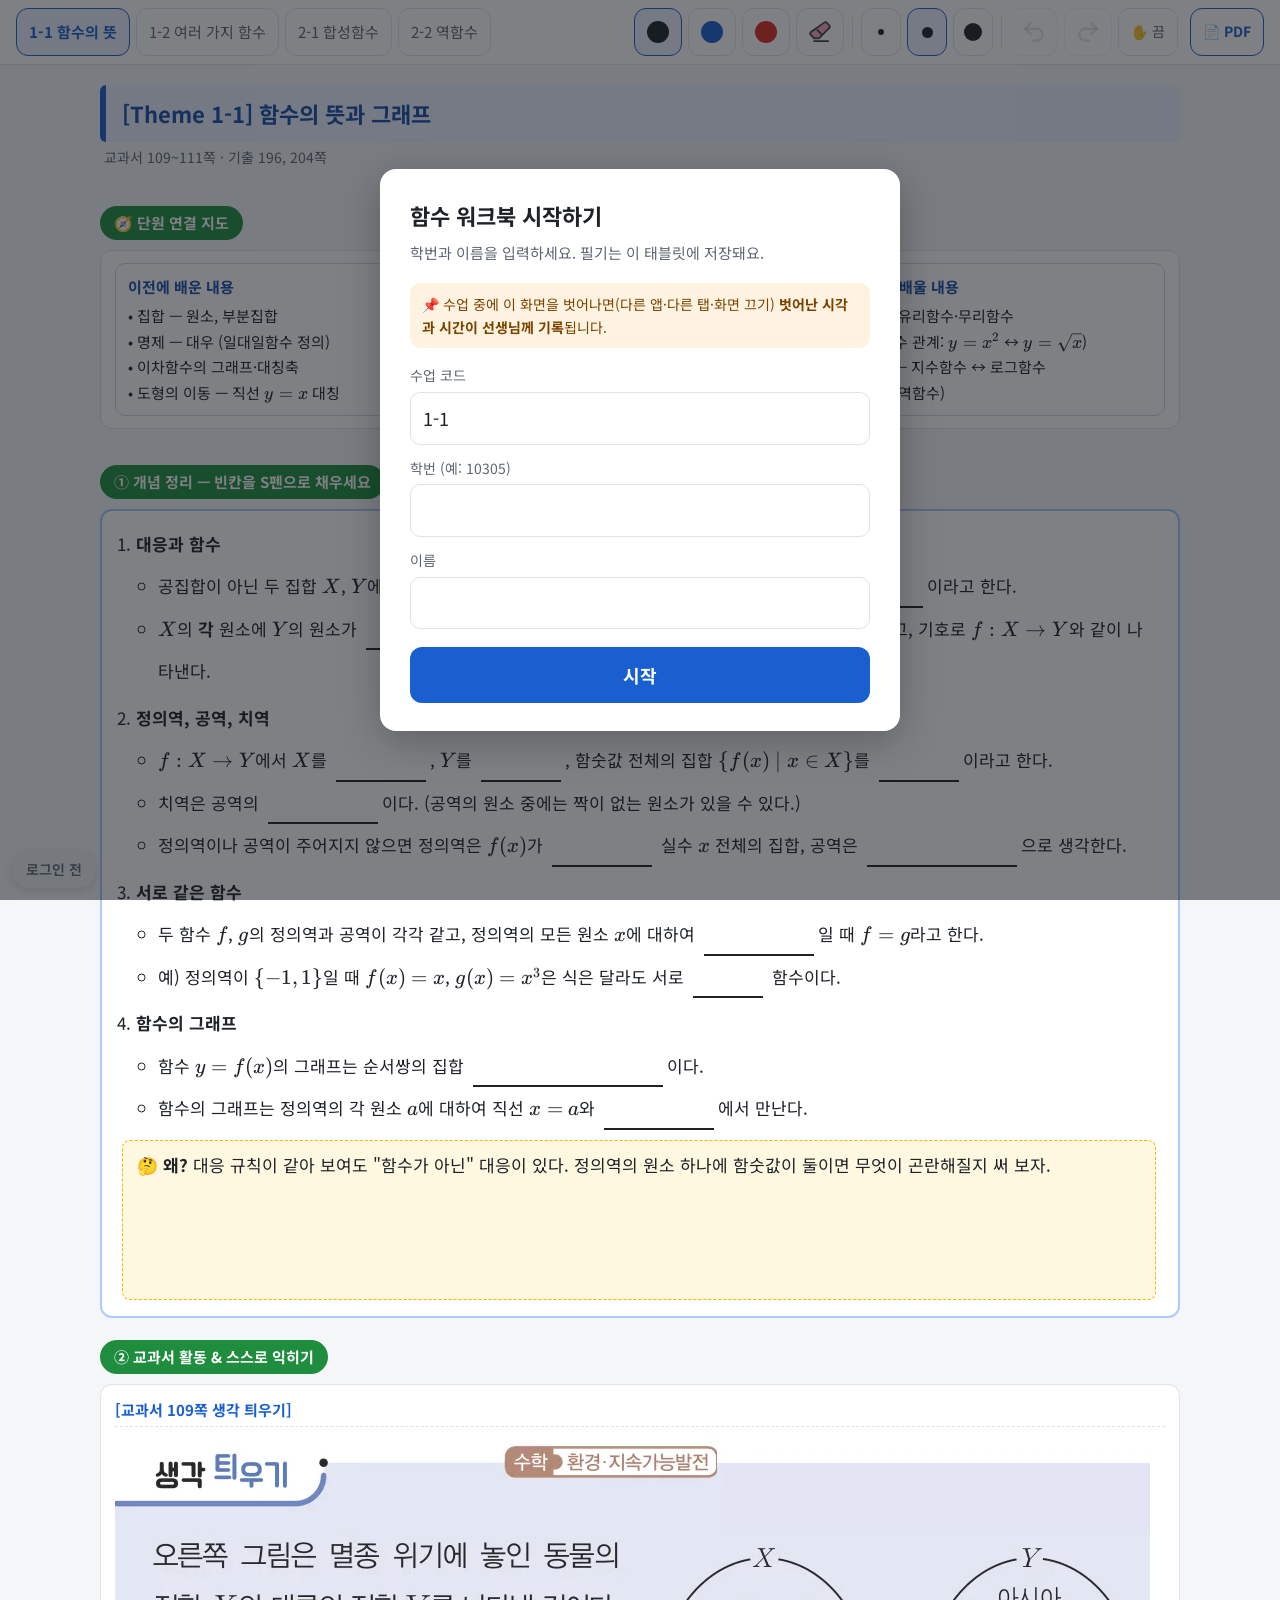
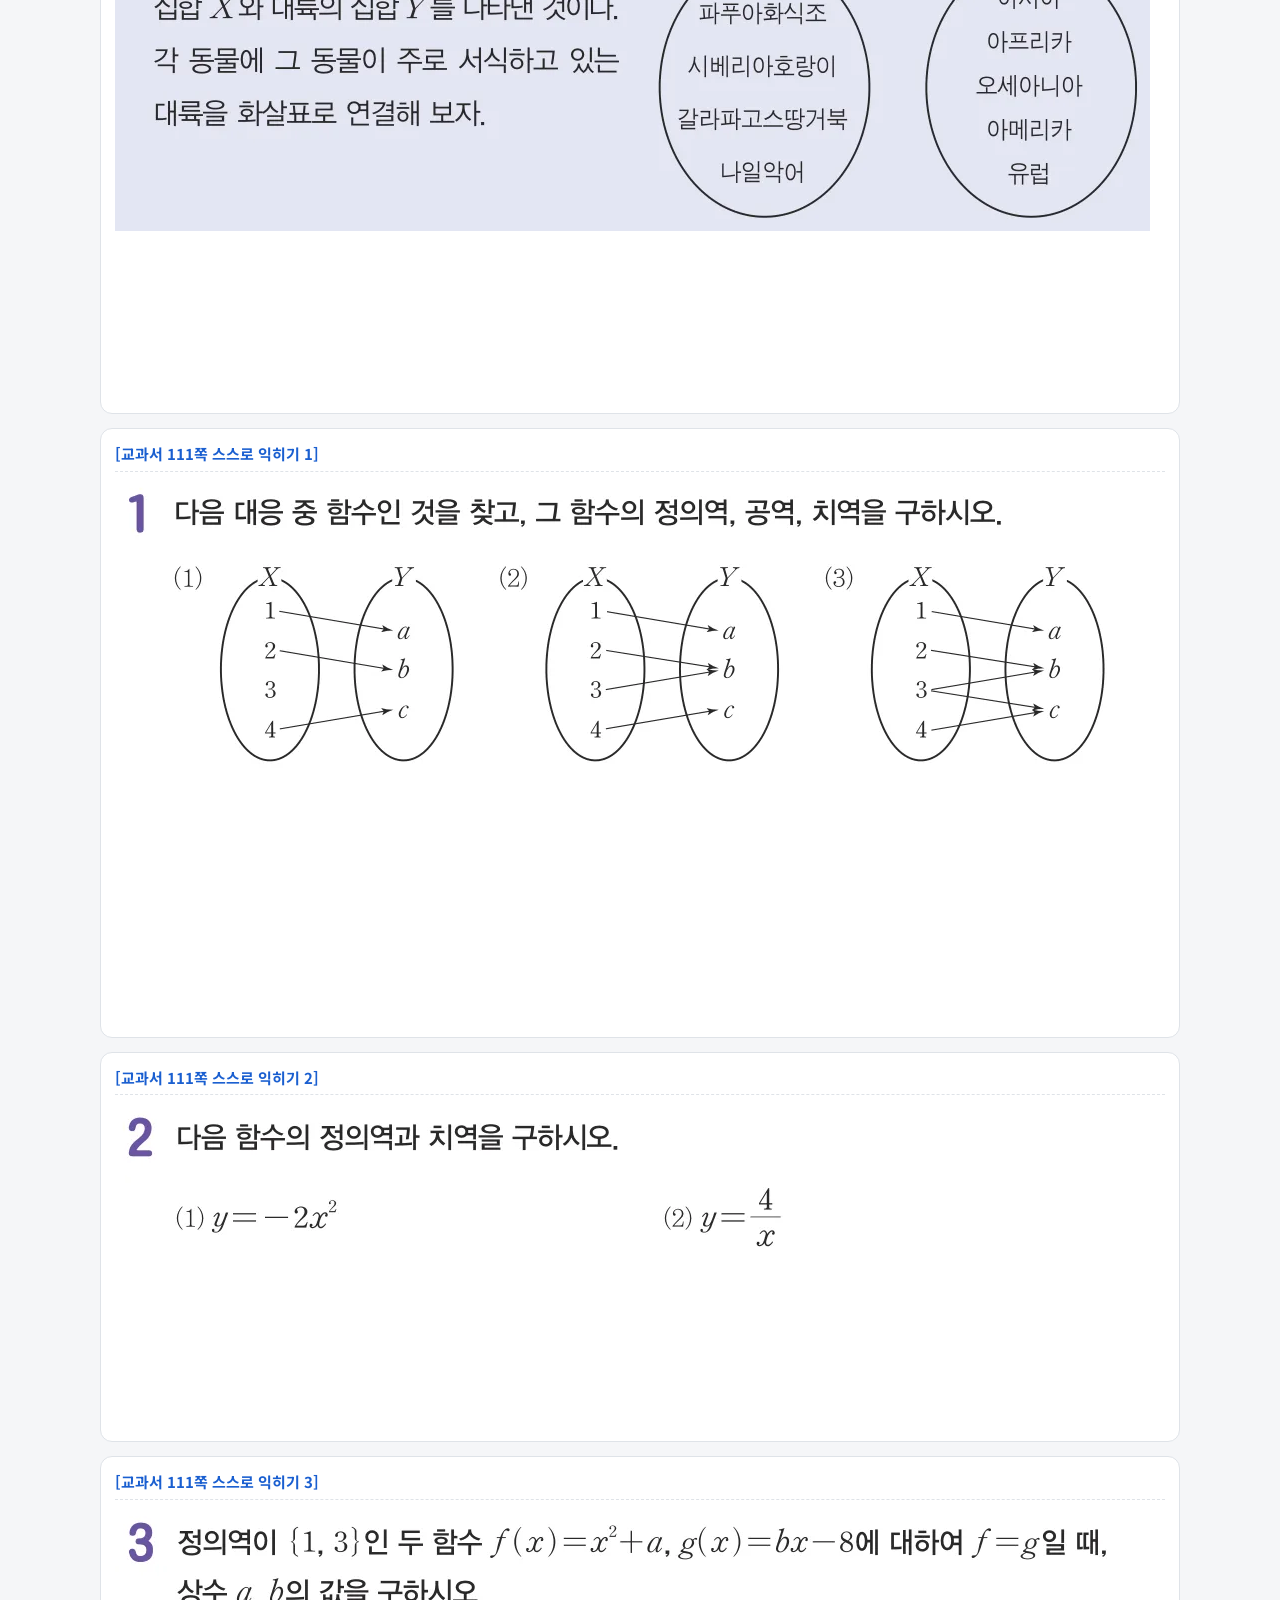
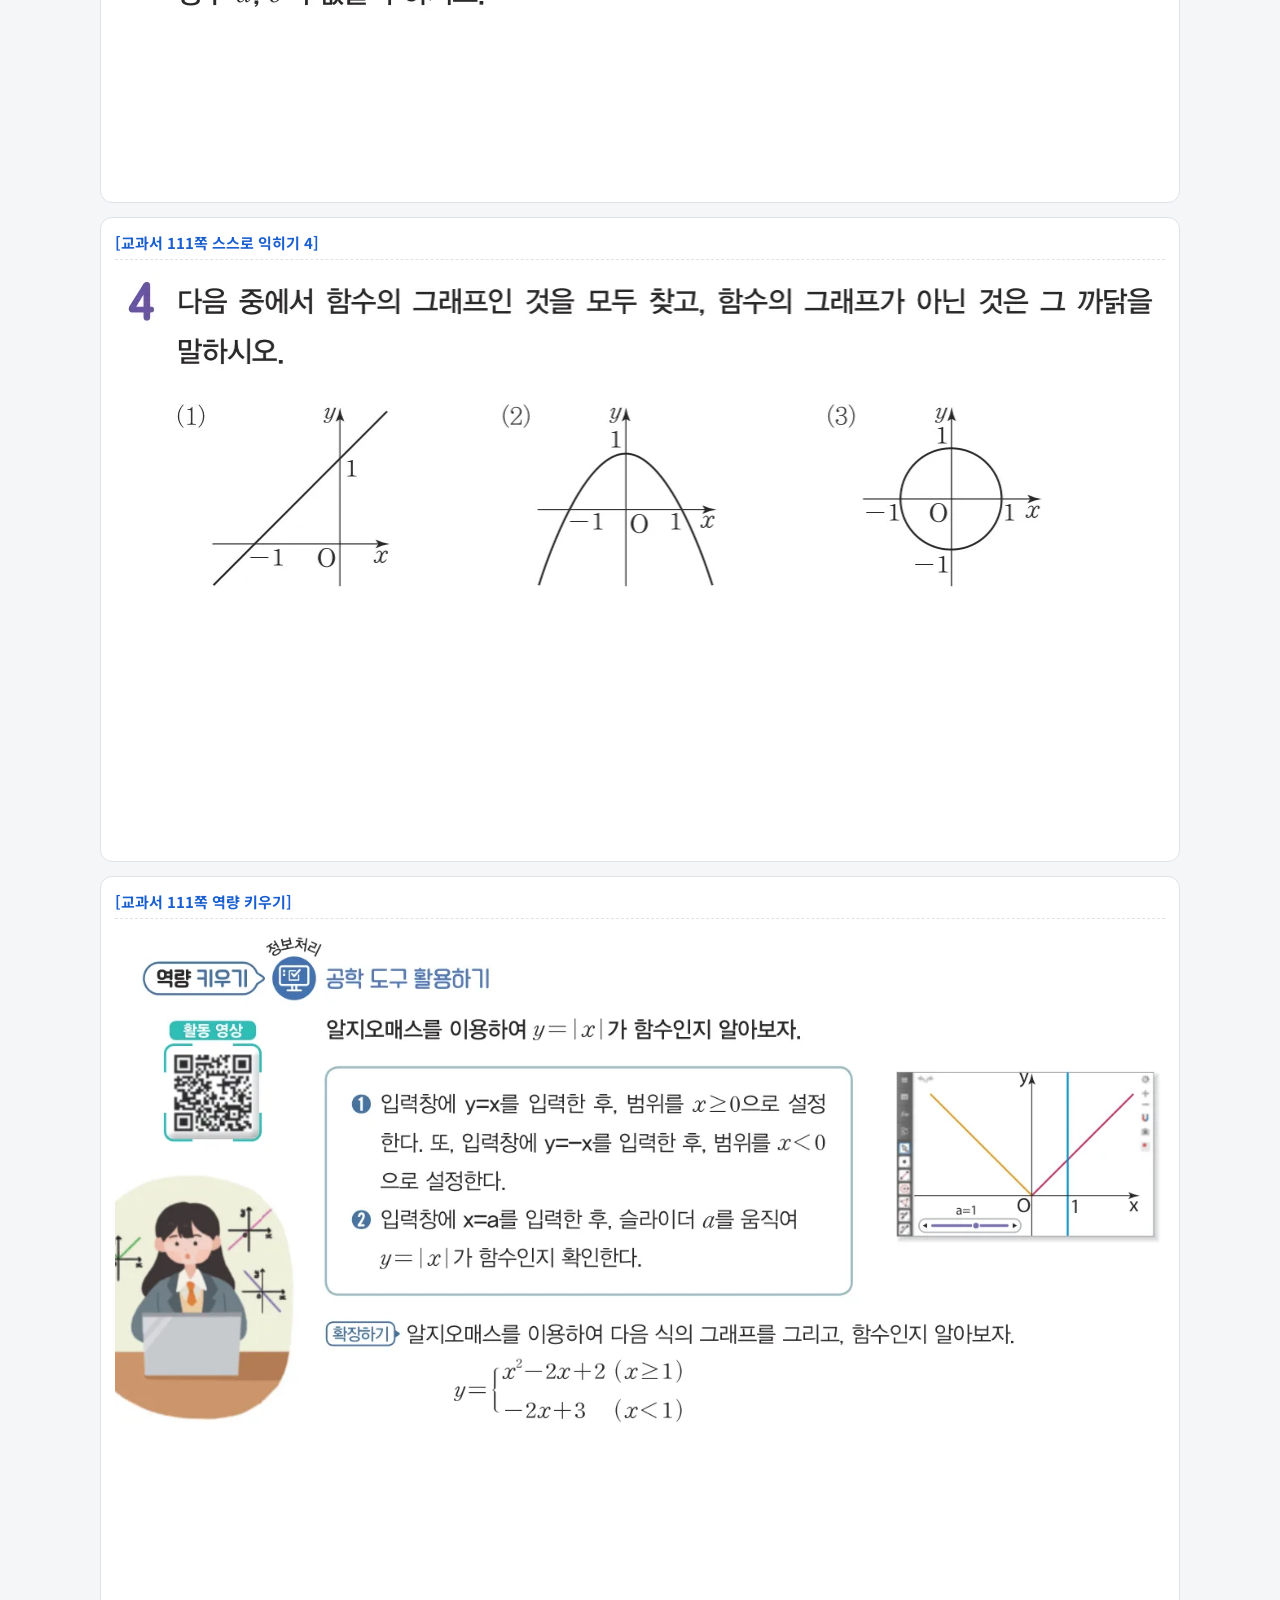
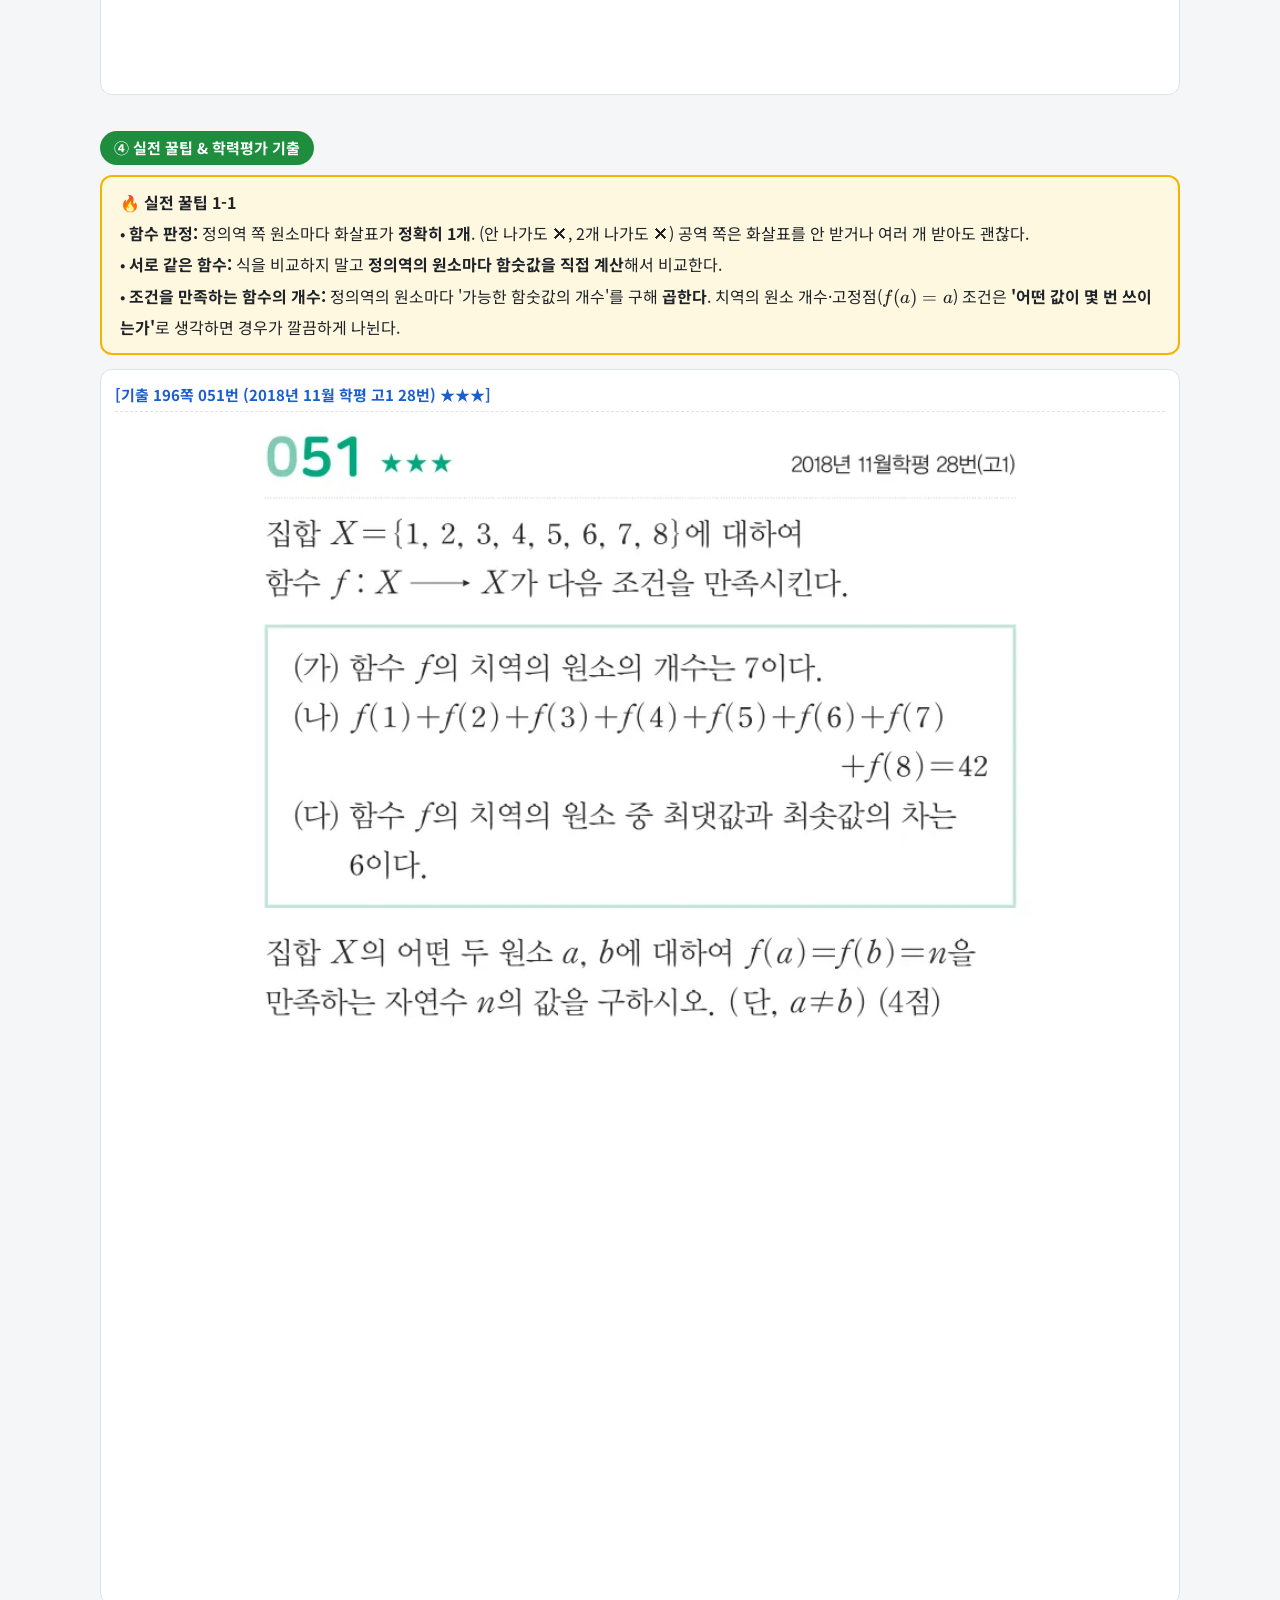
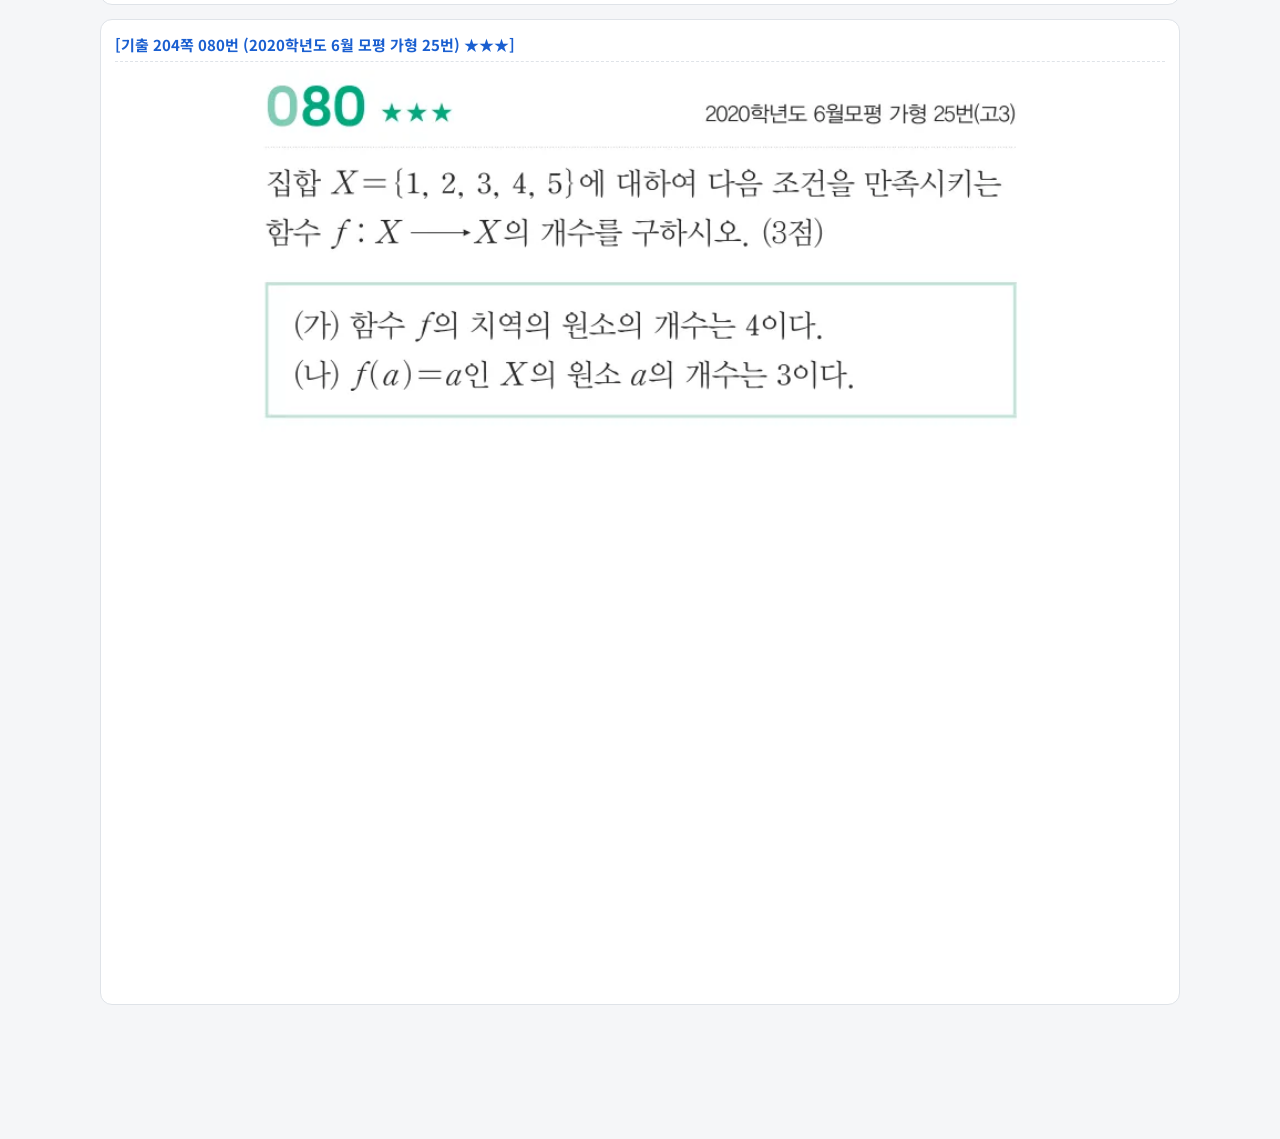
<file: index.html>
<!DOCTYPE html>
<html lang="ko">
<head>
<meta charset="utf-8">
<meta name="viewport" content="width=device-width, initial-scale=1">
<title>함수 워크북</title>
<link rel="preconnect" href="https://fonts.googleapis.com">
<link href="https://fonts.googleapis.com/css2?family=Noto+Sans+KR:wght@400;500;700&display=swap" rel="stylesheet">
<link rel="stylesheet" href="lib/katex/katex.min.css">
<script src="lib/katex/katex.min.js"></script>
<script src="lib/katex/contrib/auto-render.min.js"></script>
<link rel="stylesheet" href="css/style.css">
</head>
<body>

<header class="topbar">
  <nav class="tabs" id="tabs"></nav>
  <div class="spacer"></div>
  <div class="tools" id="tools">
    <button class="tool active" data-color="#1f2328" title="검정 펜"><span class="swatch" style="background:#1f2328"></span></button>
    <button class="tool" data-color="#1a5fd0" title="파랑 펜"><span class="swatch" style="background:#1a5fd0"></span></button>
    <button class="tool" data-color="#d93025" title="빨강 펜"><span class="swatch" style="background:#d93025"></span></button>
    <button class="tool" data-tool="eraser" title="지우개"><svg class="ico" viewBox="0 0 24 24"><path d="M15.6 3.6a2 2 0 0 1 2.8 0l2 2a2 2 0 0 1 0 2.8L11 17.8H6.6l-3-3a2 2 0 0 1 0-2.8z" fill="#f4a7b9" stroke="#3c4043" stroke-width="1.6" stroke-linejoin="round"/><path d="M9.2 9.9l4.9 4.9" stroke="#3c4043" stroke-width="1.6"/><path d="M6.6 20.4h13" stroke="#3c4043" stroke-width="1.6" stroke-linecap="round"/></svg></button>
    <span class="sep"></span>
    <button class="tool size" data-size="0" title="가늘게"><span class="sdot"></span></button>
    <button class="tool size active" data-size="1" title="보통"><span class="sdot"></span></button>
    <button class="tool size" data-size="2" title="굵게"><span class="sdot"></span></button>
    <span class="sep"></span>
    <button class="tool" data-tool="undo" title="되돌리기" disabled><svg class="ico" viewBox="0 0 24 24"><path d="M9 14L4 9l5-5" fill="none" stroke="currentColor" stroke-width="2.2" stroke-linecap="round" stroke-linejoin="round"/><path d="M4 9h10.5a5.5 5.5 0 0 1 0 11H11" fill="none" stroke="currentColor" stroke-width="2.2" stroke-linecap="round"/></svg></button>
    <button class="tool" data-tool="redo" title="다시 실행 (앞으로 가기)" disabled><svg class="ico" viewBox="0 0 24 24"><path d="M15 14l5-5-5-5" fill="none" stroke="currentColor" stroke-width="2.2" stroke-linecap="round" stroke-linejoin="round"/><path d="M20 9H9.5a5.5 5.5 0 0 0 0 11H13" fill="none" stroke="currentColor" stroke-width="2.2" stroke-linecap="round"/></svg></button>
    <button class="toggle" id="fingerBtn" title="켜면 손가락으로도 필기, 끄면 손가락은 화면 스크롤">✋ 끔</button>
  </div>
  <button class="toggle pdf" id="pdfBtn">📄 PDF</button>
  <span class="pill save" id="savePill">로그인 전</span>
</header>

<main class="wb" id="wb"></main>

<div class="overlay" id="login">
  <form class="dialog" id="loginForm">
    <h2>함수 워크북 시작하기</h2>
    <p>학번과 이름을 입력하세요. 필기는 이 태블릿에 저장돼요.</p>
    <div class="notice">📌 수업 중에 이 화면을 벗어나면(다른 앱·다른 탭·화면 끄기) <b>벗어난 시각과 시간이 선생님께 기록</b>됩니다.</div>
    <label class="field">수업 코드<input id="inClass" required autocomplete="off"></label>
    <label class="field">학번 (예: 10305)<input id="inNum" required inputmode="numeric" pattern="[0-9]{3,6}" autocomplete="off"></label>
    <label class="field">이름<input id="inName" required autocomplete="off"></label>
    <button class="primary" type="submit">시작</button>
  </form>
</div>

<div class="overlay hidden" id="pdfDlg">
  <div class="dialog">
    <h2>내 필기를 PDF로 저장</h2>
    <p>문제와 내가 쓴 필기가 함께 A4 PDF로 저장돼요.</p>
    <div id="pdfChoices">
      <button class="primary" data-scope="current">지금 보고 있는 Theme만</button>
      <button class="primary alt" data-scope="all">전체 (Theme 4개)</button>
      <button class="ghost" id="pdfCancel">닫기</button>
    </div>
    <div class="pdf-prog hidden" id="pdfProg"></div>
  </div>
</div>

<div class="banner hidden" id="banner"><span id="bannerText"></span><button id="bannerOk">확인</button></div>

<script src="lib/pdf/html2canvas.min.js"></script>
<script src="lib/pdf/jspdf.umd.min.js"></script>
<script src="js/config.js"></script>
<script src="js/workbook-data.js"></script>
<script src="js/backend.js"></script>
<script src="js/ink.js"></script>
<script src="js/student.js"></script>
</body>
</html>
</file>
<file: css/style.css>
:root {
  --bg: #f5f6f8; --card: #ffffff; --ink: #1f2328; --muted: #5f6672; --line: #dfe3e8;
  --blue: #1a5fd0; --blue-soft: #eaf1fe; --green: #1e8e3e; --green-soft: #e6f4ea;
  --red: #d93025; --red-soft: #fdecea; --amber: #b06000; --amber-soft: #fef3e0;
  --gray: #8a9099; --gray-soft: #eef0f2; --tip: #fff8e1; --tip-line: #f2b600;
}
* { box-sizing: border-box; }
html, body { -webkit-user-select: none; user-select: none; -webkit-touch-callout: none; margin: 0; background: var(--bg); color: var(--ink);
  font-family: 'Noto Sans KR', 'Malgun Gothic', 'Apple SD Gothic Neo', sans-serif; font-size: 17px; line-height: 1.7; }
button { font: inherit; cursor: pointer; }
.hidden { display: none !important; }

/* ---------- 공통 상단바 ---------- */
.topbar { position: sticky; top: 0; z-index: 50; background: var(--card); border-bottom: 1px solid var(--line);
  display: flex; align-items: center; gap: 12px; padding: 8px 16px; min-height: 64px; flex-wrap: wrap; }
.brand { font-weight: 700; color: var(--blue); white-space: nowrap; }
.spacer { flex: 1; }
.pill { display: inline-flex; align-items: center; gap: 6px; padding: 4px 12px; border-radius: 999px; font-size: 14px; font-weight: 600; white-space: nowrap; }
.pill.on { background: var(--green-soft); color: var(--green); }
.pill.demo { background: var(--amber-soft); color: var(--amber); }
.pill.live { background: var(--blue-soft); color: var(--blue); }
.dot { width: 9px; height: 9px; border-radius: 50%; background: currentColor; }

/* ---------- 학생: 테마 탭 & 도구 ---------- */
.tabs { display: flex; gap: 6px; }
.tab { border: 1.5px solid var(--line); background: var(--card); border-radius: 12px; padding: 6px 12px; min-height: 48px; font-size: 15px; color: var(--muted); white-space: nowrap; }
.tab.active { border-color: var(--blue); background: var(--blue-soft); color: var(--blue); font-weight: 700; }
.tools { display: flex; gap: 6px; align-items: center; }
.tool { width: 48px; height: 48px; border-radius: 12px; border: 1.5px solid var(--line); background: var(--card); display: grid; place-items: center; font-size: 15px; }
.tool.active { border-color: var(--blue); background: var(--blue-soft); }
.swatch { width: 22px; height: 22px; border-radius: 50%; }
.toggle { height: 48px; padding: 0 12px; border-radius: 12px; border: 1.5px solid var(--line); background: var(--card); font-size: 14px; color: var(--muted); }
.toggle.active { border-color: var(--amber); background: var(--amber-soft); color: var(--amber); font-weight: 700; }

/* ---------- 학생: 본문 ---------- */
main.wb { max-width: 1120px; margin: 0 auto; padding: 20px 20px 120px; }
.theme-header { background: var(--blue-soft); border-left: 6px solid var(--blue); color: #174ea6; font-size: 22px; font-weight: 700; padding: 10px 16px; border-radius: 6px; }
.theme-range { color: var(--muted); font-size: 14px; margin: 4px 0 14px 4px; }
.badge { display: inline-block; background: var(--green); color: #fff; padding: 4px 14px; border-radius: 999px; font-size: 15px; font-weight: 700; margin: 22px 0 10px; }
.write { position: relative; }                       /* 필기 가능한 영역 */
.write > canvas.ink { position: absolute; inset: 0; width: 100%; height: 100%; touch-action: none; z-index: 2; }
.concept { background: var(--card); border: 2px solid #aecbfa; border-radius: 12px; padding: 12px 22px 12px 8px; line-height: 2.5; }
.concept ol { margin: 0; padding-left: 26px; } .concept ul { padding-left: 22px; list-style: circle; margin: 0 0 4px; }
.blank-s { display: inline-block; border-bottom: 2px solid #222; height: 26px; vertical-align: bottom; margin: 0 4px; }
.supp-note { background: #f1f8e9; border-left: 4px solid #689f38; padding: 6px 14px; margin: 6px 0 4px 12px; border-radius: 4px; }
.why { background: var(--tip); border: 1.5px dashed var(--tip-line); border-radius: 8px; padding: 8px 14px; margin: 10px 0 4px 12px; line-height: 1.9; }
.why-ws { height: 110px; } .why-ans { display: none; }
.card { background: var(--card); border: 1px solid var(--line); border-radius: 12px; padding: 12px 14px; margin-bottom: 14px; }
.label { color: var(--blue); font-weight: 700; font-size: 15px; border-bottom: 1px dashed var(--line); padding-bottom: 4px; margin-bottom: 8px; }
.card img { display: block; max-width: 100%; height: auto; user-select: none; -webkit-user-drag: none; pointer-events: none; }
.ws-s { height: 170px; } .ws-m { height: 250px; } .ws-l { height: 340px; } .ws-ex { height: 560px; }
.pair { display: grid; grid-template-columns: 1fr 1fr; gap: 14px; margin-bottom: 14px; }
.pair .card { margin: 0; display: flex; flex-direction: column; } .pair .ws-fill { flex: 1; min-height: 220px; }
.card.ex img { width: 100%; max-width: 780px; margin: 0 auto; }
.tip { background: var(--tip); border: 2px solid var(--tip-line); border-radius: 12px; padding: 10px 18px; margin-bottom: 14px; line-height: 1.95; font-size: 16px; }

/* ---------- 학생: 로그인 & 안내 ---------- */
.overlay { position: fixed; inset: 0; background: rgba(20, 24, 31, .55); display: grid; place-items: center; z-index: 100; padding: 16px; }
.dialog { background: var(--card); border-radius: 16px; padding: 28px 30px; width: min(520px, 100%); box-shadow: 0 10px 40px rgba(0,0,0,.25); }
.dialog h2 { margin: 0 0 6px; font-size: 22px; }
.dialog p { color: var(--muted); margin: 0 0 18px; font-size: 15px; }
.field { display: flex; flex-direction: column; gap: 4px; margin-bottom: 12px; font-size: 14px; color: var(--muted); }
.field input { font: inherit; font-size: 18px; padding: 10px 12px; min-height: 52px; border: 1.5px solid var(--line); border-radius: 10px; color: var(--ink); }
.primary { width: 100%; min-height: 56px; border: 0; border-radius: 12px; background: var(--blue); color: #fff; font-size: 18px; font-weight: 700; margin-top: 6px; }
.notice { background: var(--amber-soft); color: #7a4300; border-radius: 10px; padding: 10px 12px; font-size: 14px; margin-bottom: 16px; line-height: 1.6; }
.banner { position: fixed; left: 50%; top: 78px; transform: translateX(-50%); z-index: 90; background: #fff; border: 2px solid var(--red);
  color: var(--red); border-radius: 12px; padding: 12px 18px; font-weight: 700; box-shadow: 0 6px 24px rgba(0,0,0,.15); display: flex; gap: 14px; align-items: center; }
.banner button { border: 0; background: var(--red); color: #fff; border-radius: 8px; min-height: 44px; padding: 0 14px; font-weight: 700; }

/* ---------- 교사 현황판 ---------- */
.dash { display: grid; grid-template-columns: 1fr 340px; gap: 16px; padding: 16px; max-width: 1500px; margin: 0 auto; }
.summary { display: flex; gap: 10px; flex-wrap: wrap; margin-bottom: 12px; }
.chip { background: var(--card); border: 1px solid var(--line); border-radius: 12px; padding: 8px 16px; font-size: 15px; }
.chip b { font-size: 22px; margin-left: 6px; }
.chip.away b { color: var(--red); } .chip.on b { color: var(--green); } .chip.blur b { color: var(--amber); } .chip.off b { color: var(--gray); }
.grid { display: grid; grid-template-columns: repeat(auto-fill, minmax(180px, 1fr)); gap: 10px; }
.st { background: var(--card); border: 2px solid var(--line); border-radius: 14px; padding: 10px 12px; line-height: 1.5; }
.st .who { font-weight: 700; font-size: 17px; } .st .who small { color: var(--muted); font-weight: 500; margin-right: 6px; }
.st .state { font-weight: 700; font-size: 15px; margin-top: 4px; }
.st .meta { color: var(--muted); font-size: 13px; }
.st.on { border-color: #b7dfc3; } .st.on .state { color: var(--green); }
.st.blur { border-color: var(--tip-line); background: var(--amber-soft); } .st.blur .state { color: var(--amber); }
.st.away { border-color: var(--red); background: var(--red-soft); } .st.away .state { color: var(--red); }
.st.offline { opacity: .6; } .st.offline .state { color: var(--gray); }
.st.flash { animation: flash 1s ease-in-out infinite; }
@keyframes flash { 50% { box-shadow: 0 0 0 6px rgba(217, 48, 37, .35); } }
.panel { background: var(--card); border: 1px solid var(--line); border-radius: 14px; padding: 12px 14px; height: calc(100vh - 100px); overflow: auto; position: sticky; top: 80px; }
.panel h3 { margin: 0 0 8px; font-size: 16px; }
.log { list-style: none; padding: 0; margin: 0; font-size: 14px; }
.log li { padding: 6px 0; border-bottom: 1px solid var(--gray-soft); display: flex; gap: 8px; }
.log time { color: var(--muted); font-variant-numeric: tabular-nums; }
.log .away { color: var(--red); font-weight: 700; } .log .back { color: var(--green); } .log .blur { color: var(--amber); } .log .offline, .log .join { color: var(--muted); }
.ctl { min-height: 44px; padding: 0 14px; border-radius: 10px; border: 1.5px solid var(--line); background: var(--card); font-size: 14px; }
.ctl.sound-on { border-color: var(--green); color: var(--green); font-weight: 700; }
.ctl.danger { color: var(--red); }
.code-in { font: inherit; width: 90px; min-height: 44px; padding: 0 10px; border: 1.5px solid var(--line); border-radius: 10px; }
.toasts { position: fixed; right: 16px; bottom: 16px; display: flex; flex-direction: column; gap: 8px; z-index: 99; }
.toast { background: var(--red); color: #fff; padding: 12px 16px; border-radius: 12px; font-weight: 700; box-shadow: 0 6px 20px rgba(0,0,0,.2); min-width: 240px; }
.empty { color: var(--muted); padding: 40px; text-align: center; border: 2px dashed var(--line); border-radius: 14px; }
.howto { background: var(--amber-soft); color: #7a4300; border-radius: 12px; padding: 10px 14px; font-size: 14px; margin-bottom: 12px; line-height: 1.7; }
@media (max-width: 1000px) { .dash { grid-template-columns: 1fr; } .panel { position: static; height: 320px; } }

/* 단원 연결 지도 */
.map { display: flex; align-items: stretch; gap: 8px; }
.map-col { flex: 1; border: 1.5px solid #cfd8e3; border-radius: 10px; padding: 10px 12px; font-size: 15px; line-height: 1.7; background: #fff; }
.map-col.now { border-color: var(--blue); background: #f3f7ff; }
.map-h { font-weight: 700; color: #174ea6; margin-bottom: 4px; }
.map-arrow { align-self: center; color: var(--blue); font-size: 22px; }
.tool.wide { font-size: 20px; }
.tool .ico { width: 26px; height: 26px; }
.tool:disabled { opacity: .35; cursor: default; }
.tool.size { width: 40px; }
.sdot { border-radius: 50%; background: var(--ink); }
.tool.size[data-size="0"] .sdot { width: 6px; height: 6px; }
.tool.size[data-size="1"] .sdot { width: 11px; height: 11px; }
.tool.size[data-size="2"] .sdot { width: 18px; height: 18px; }
.tools.erasing .sdot { background: #fff; border: 1.5px solid var(--muted); }   /* 지우개 크기일 땐 속이 빈 원 */
.sep { width: 1px; height: 30px; background: var(--line); margin: 0 2px; }

input { -webkit-user-select: text; user-select: text; }

/* 저장 상태 & PDF */
.pill.save { background: var(--gray-soft); color: var(--muted); }
.pill.save.ok { background: var(--green-soft); color: var(--green); }
.pill.save.busy { background: var(--blue-soft); color: var(--blue); }
.pill.save.err { background: var(--red-soft); color: var(--red); }
.toggle.pdf { color: var(--blue); border-color: var(--blue); font-weight: 700; }
.primary.alt { background: #fff; color: var(--blue); border: 2px solid var(--blue); }
.ghost { width: 100%; min-height: 48px; margin-top: 8px; border: 0; background: none; color: var(--muted); }
.pdf-prog { font-size: 17px; font-weight: 700; color: var(--blue); padding: 12px 0; text-align: center; }
.pdf-stage { position: absolute; left: -12000px; top: 0; width: 1000px; background: #fff; padding: 0; }
.pdf-stage .pdf-block { padding: 2px 0; background: #fff; }
.pdf-stage .card, .pdf-stage .concept, .pdf-stage .tip, .pdf-stage .pair { margin-bottom: 6px; }
.pdf-title { font-size: 20px; font-weight: 700; color: #174ea6; padding: 6px 0 10px; border-bottom: 2px solid #1a5fd0; margin-bottom: 10px; }

@media (max-width: 1100px) { .tab { padding: 6px 9px; font-size: 14px; } .topbar { gap: 8px; padding: 8px 10px; } .pill { font-size: 13px; } }
#savePill { position: fixed; left: 12px; bottom: 12px; z-index: 60; box-shadow: 0 2px 10px rgba(0,0,0,.12); padding: 6px 14px; }
</file>
